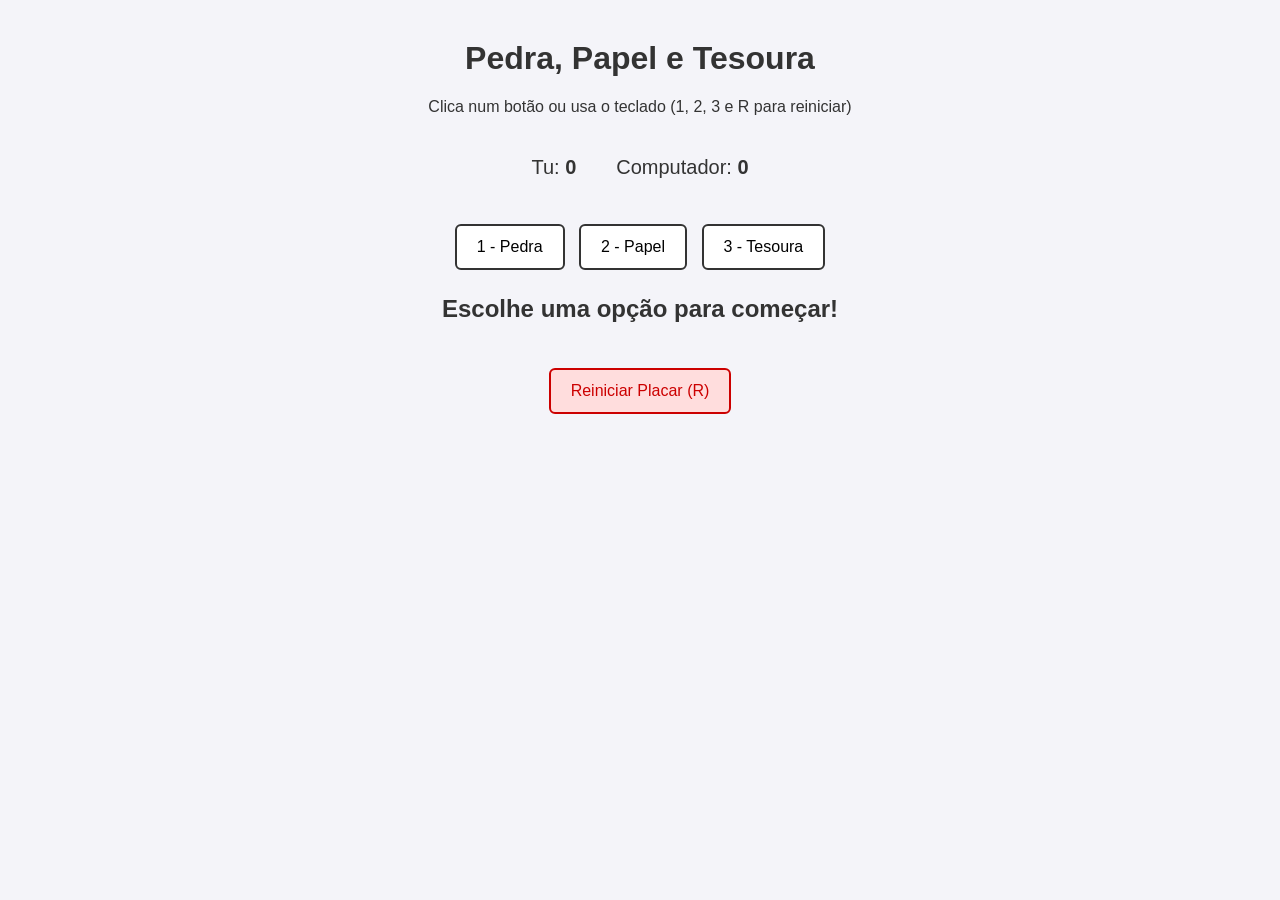
<file: index.html>
<!DOCTYPE html>
<html lang="pt-PT">
<head>
  <meta charset="UTF-8">
  <title>Pedra, Papel e Tesoura</title>
  <link rel="stylesheet" href="style.css">
</head>
<body>

  <h1>Pedra, Papel e Tesoura</h1>
  <p>Clica num botão ou usa o teclado (1, 2, 3 e R para reiniciar)</p>

  <div class="placar">
    <p>Tu: <strong id="pontos-jogador">0</strong></p>
    <p>Computador: <strong id="pontos-pc">0</strong></p>
  </div>

  <div class="botoes">
    <button id="btn-pedra">1 - Pedra</button>
    <button id="btn-papel">2 - Papel</button>
    <button id="btn-tesoura">3 - Tesoura</button>
  </div>

  <h2 id="mensagem">Escolhe uma opção para começar!</h2>

  <button id="btn-reset">Reiniciar Placar (R)</button>

  <script src="script.js"></script>
</body>
</html>
</file>
<file: style.css>
body {
  font-family: Arial, sans-serif;
  text-align: center;
  background-color: #f4f4f9;
  color: #333;
  margin-top: 40px;
}

.placar {
  display: flex;
  justify-content: center;
  gap: 40px;
  font-size: 20px;
  margin: 20px 0;
}

button {
  padding: 12px 20px;
  font-size: 16px;
  margin: 5px;
  cursor: pointer;
  border: 2px solid #333;
  border-radius: 6px;
  background-color: white;
}

button:hover, button:focus {
  background-color: #333;
  color: white;
  outline: none;
}

#btn-reset {
  margin-top: 25px;
  background-color: #ffdddd;
  border-color: #cc0000;
  color: #cc0000;
}

#btn-reset:hover {
  background-color: #cc0000;
  color: white;
}
</file>
